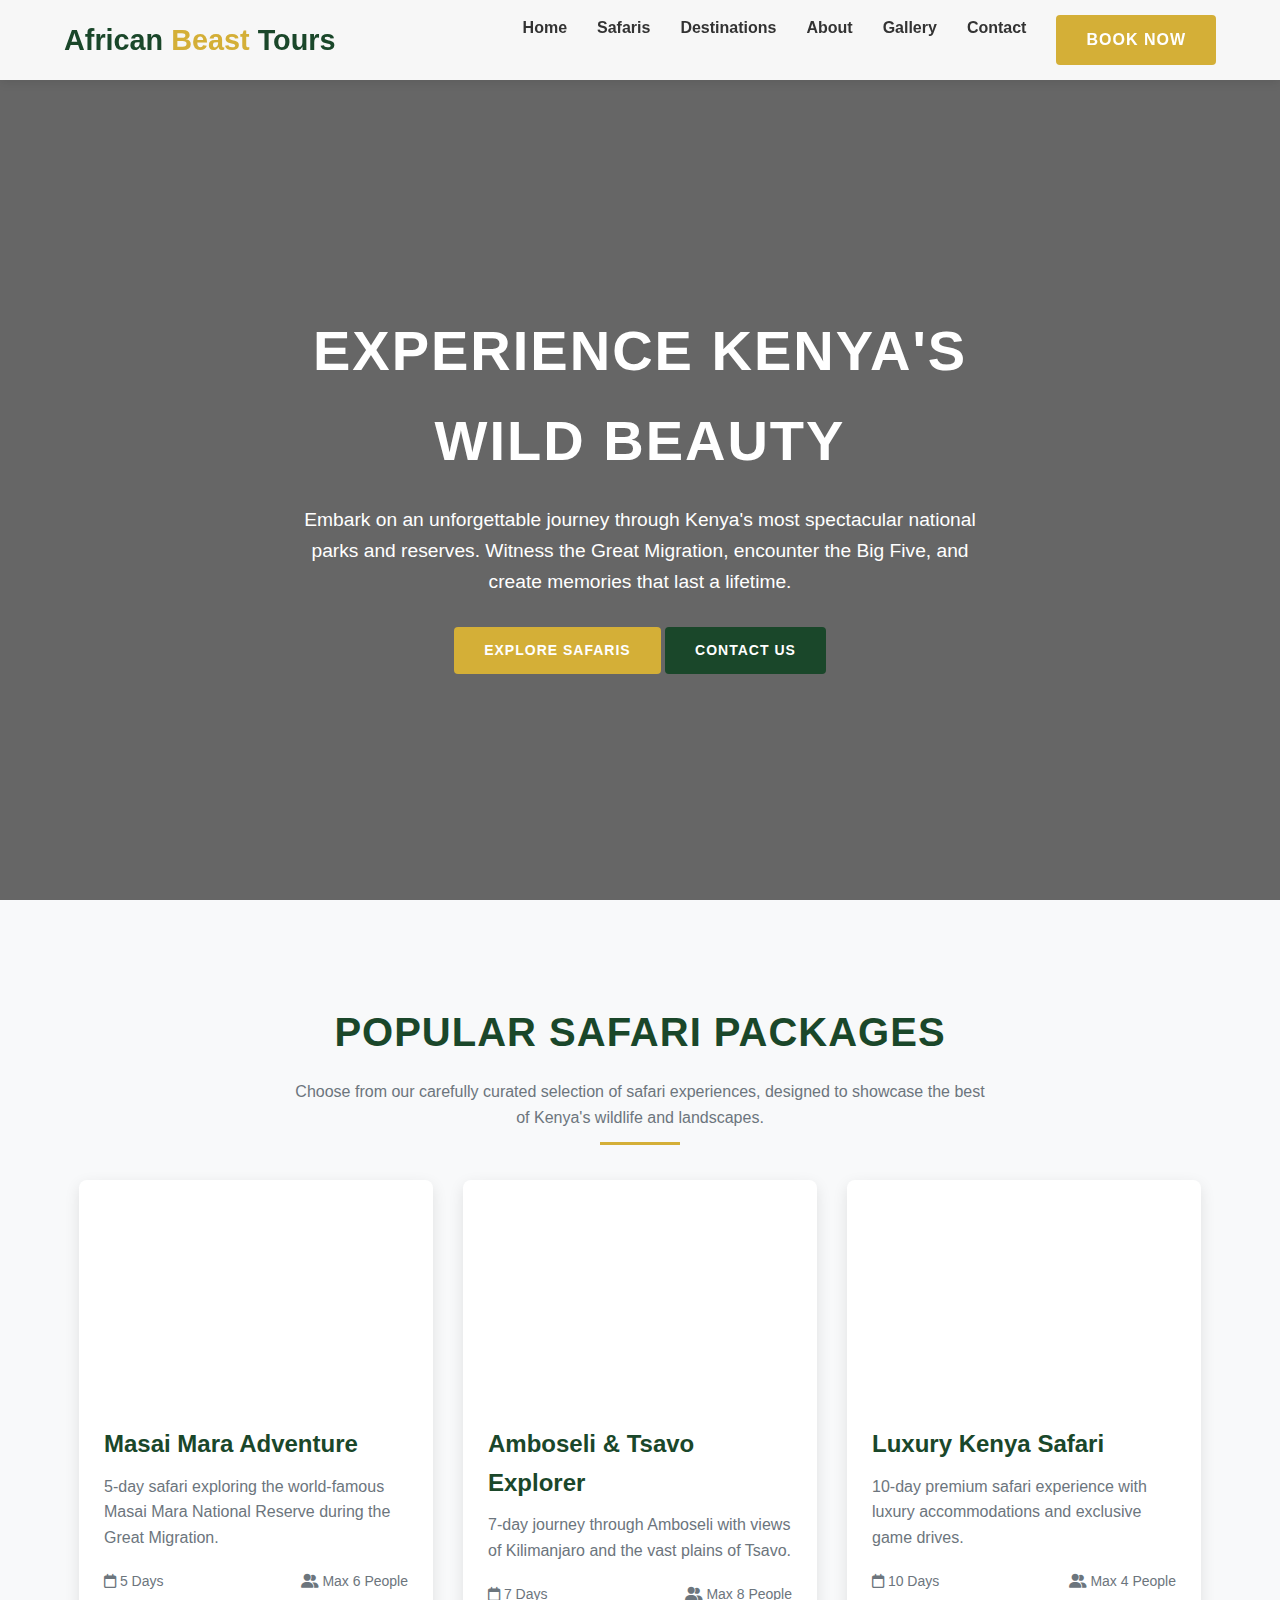
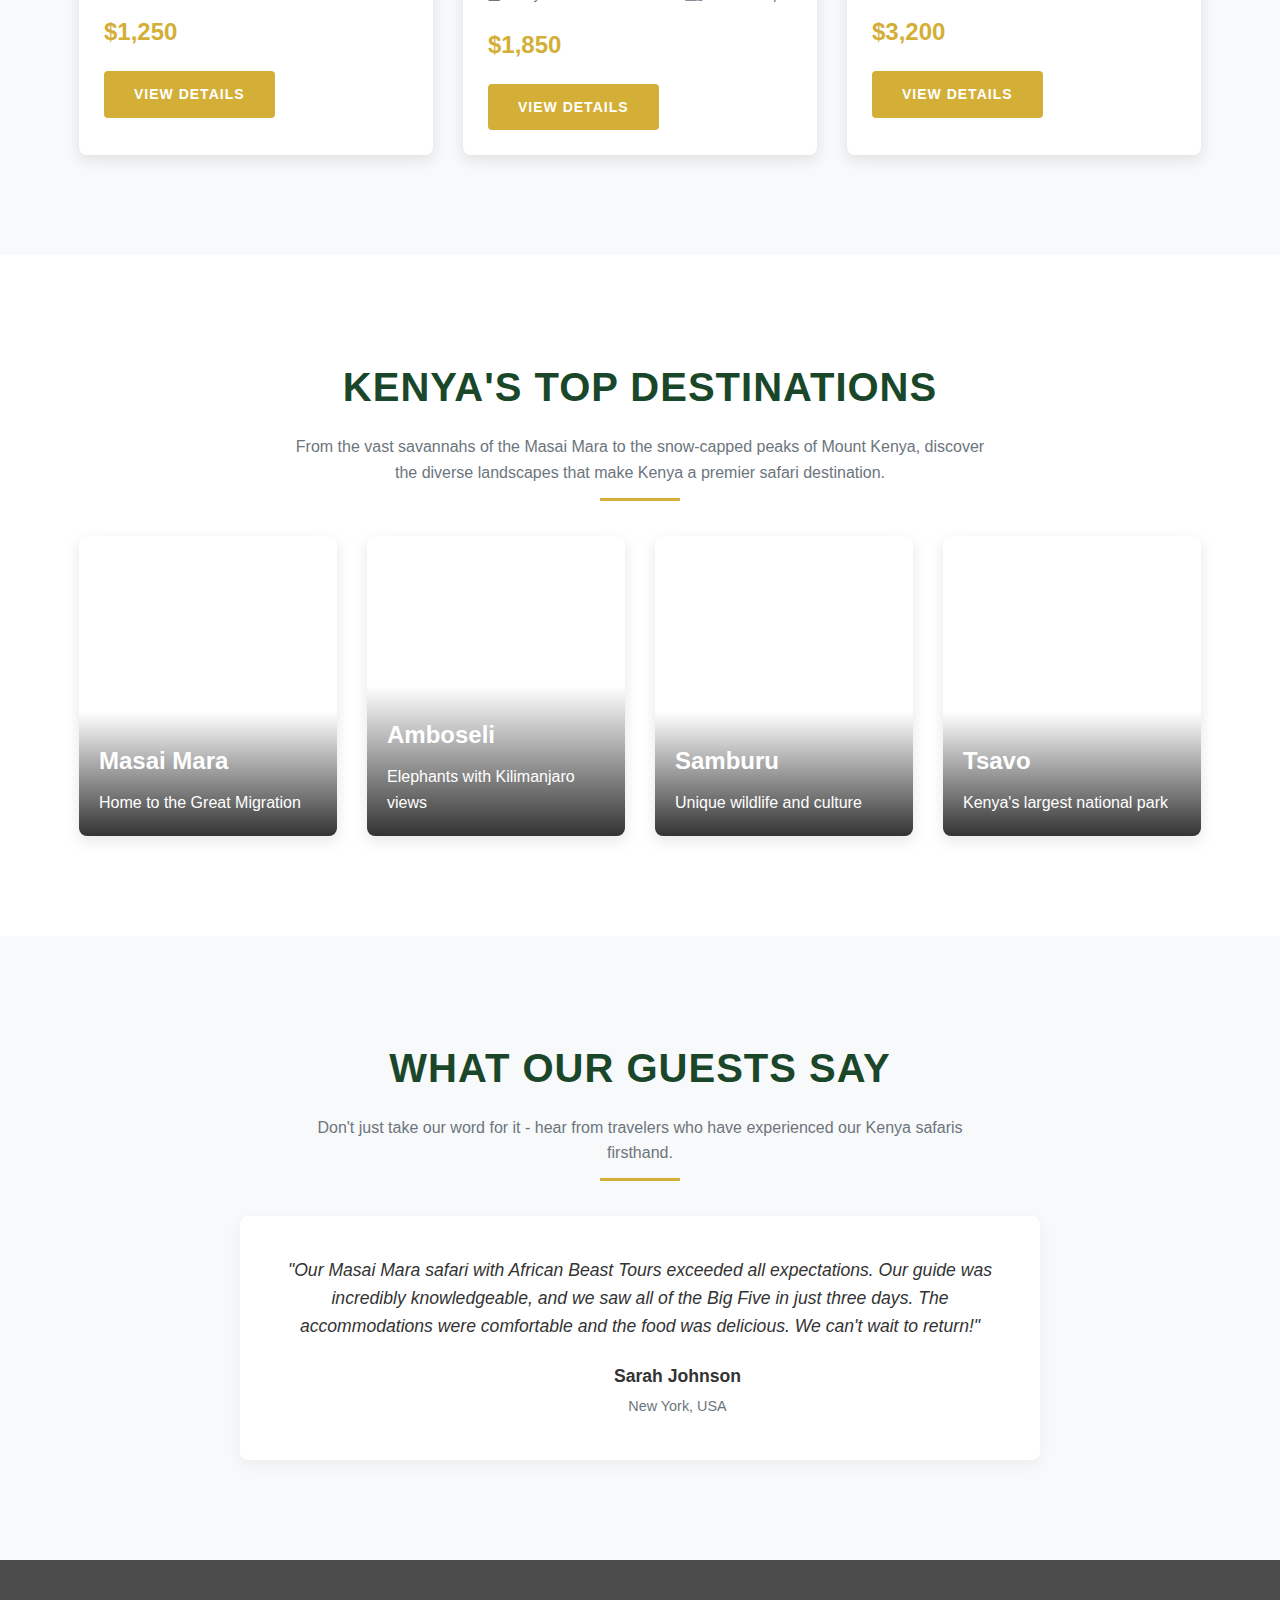
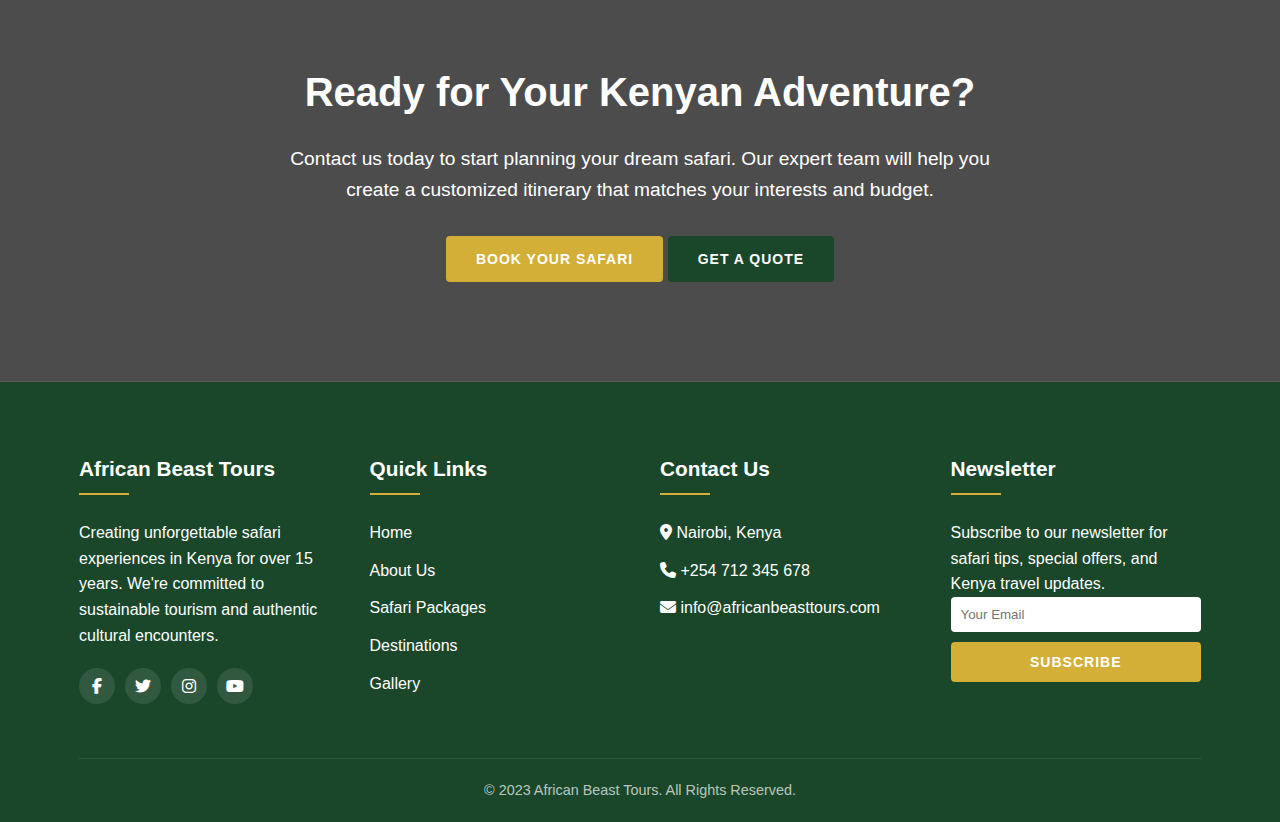
<file: index3.html>
<!DOCTYPE html>
<html lang="en">
<head>
    <meta charset="UTF-8">
    <meta name="viewport" content="width=device-width, initial-scale=1.0">
    <title>Kenya Safaris | African Beast Tours</title>
    <link rel="stylesheet" href="https://cdnjs.cloudflare.com/ajax/libs/font-awesome/6.4.0/css/all.min.css">
    <style>
        /* ===== RESET & BASE STYLES ===== */
        * {
            margin: 0;
            padding: 0;
            box-sizing: border-box;
            font-family: 'Segoe UI', Tahoma, Geneva, Verdana, sans-serif;
        }

        :root {
            /* COLOR VARIABLES - Change these to customize the color scheme */
            --primary: #d4af37; /* Gold color - change to your preferred primary color */
            --secondary: #1a472a; /* Dark green - change to your preferred secondary color */
            --accent: #8b4513; /* Brown accent - change to your preferred accent color */
            --light: #f8f9fa;
            --dark: #212529;
            --text: #333;
            --text-light: #6c757d;
        }

        body {
            line-height: 1.6;
            color: var(--text);
            background-color: #fff;
        }

        a {
            text-decoration: none;
            color: inherit;
        }

        ul {
            list-style: none;
        }

        .container {
            width: 90%;
            max-width: 1200px;
            margin: 0 auto;
            padding: 0 15px;
        }

        .btn {
            display: inline-block;
            padding: 12px 30px;
            background-color: var(--primary);
            color: white;
            border: none;
            border-radius: 4px;
            font-weight: 600;
            cursor: pointer;
            transition: all 0.3s ease;
            text-transform: uppercase;
            letter-spacing: 1px;
            font-size: 14px;
        }

        .btn:hover {
            background-color: var(--accent);
            transform: translateY(-2px);
            box-shadow: 0 4px 8px rgba(0, 0, 0, 0.2);
        }

        .btn-secondary {
            background-color: var(--secondary);
        }

        .btn-secondary:hover {
            background-color: #0f2e1c;
        }

        .section-title {
            text-align: center;
            margin-bottom: 50px;
            position: relative;
        }

        .section-title h2 {
            font-size: 2.5rem;
            color: var(--secondary);
            margin-bottom: 15px;
            text-transform: uppercase;
            letter-spacing: 1px;
        }

        .section-title p {
            color: var(--text-light);
            max-width: 700px;
            margin: 0 auto;
        }

        .section-title::after {
            content: '';
            position: absolute;
            bottom: -15px;
            left: 50%;
            transform: translateX(-50%);
            width: 80px;
            height: 3px;
            background-color: var(--primary);
        }

        /* ===== HEADER & NAVIGATION ===== */
        header {
            background-color: rgba(255, 255, 255, 0.95);
            box-shadow: 0 2px 10px rgba(0, 0, 0, 0.1);
            position: fixed;
            width: 100%;
            top: 0;
            z-index: 1000;
            transition: all 0.3s ease;
        }

        .header-container {
            display: flex;
            justify-content: space-between;
            align-items: center;
            padding: 15px 0;
        }

        .logo {
            font-size: 1.8rem;
            font-weight: 700;
            color: var(--secondary);
        }

        .logo span {
            color: var(--primary);
        }

        .nav-menu {
            display: flex;
        }

        .nav-menu li {
            margin-left: 30px;
        }

        .nav-menu a {
            font-weight: 600;
            font-size: 16px;
            transition: color 0.3s ease;
        }

        .nav-menu a:hover {
            color: var(--primary);
        }

        .mobile-toggle {
            display: none;
            font-size: 1.5rem;
            cursor: pointer;
        }

        /* ===== HERO SECTION ===== */
        .hero {
            height: 100vh;
            background: linear-gradient(rgba(0, 0, 0, 0.6), rgba(0, 0, 0, 0.6)), 
                        /* REPLACE THIS URL WITH YOUR OWN HERO IMAGE */
                        url('https://images.unsplash.com/photo-1516426122078-c23e76319801?ixlib=rb-4.0.3&ixid=M3wxMjA3fDB8MHxwaG90by1wYWdlfHx8fGVufDB8fHx8fA%3D%3D&auto=format&fit=crop&w=2068&q=80');
            background-size: cover;
            background-position: center;
            display: flex;
            align-items: center;
            color: white;
            text-align: center;
            padding-top: 80px;
        }

        .hero-content {
            max-width: 800px;
            margin: 0 auto;
        }

        .hero h1 {
            font-size: 3.5rem;
            margin-bottom: 20px;
            text-transform: uppercase;
            letter-spacing: 2px;
        }

        .hero p {
            font-size: 1.2rem;
            margin-bottom: 30px;
            max-width: 700px;
            margin-left: auto;
            margin-right: auto;
        }

        /* ===== SAFARI PACKAGES SECTION ===== */
        .safari-packages {
            padding: 100px 0;
            background-color: var(--light);
        }

        .packages-grid {
            display: grid;
            grid-template-columns: repeat(auto-fit, minmax(300px, 1fr));
            gap: 30px;
        }

        .package-card {
            background-color: white;
            border-radius: 8px;
            overflow: hidden;
            box-shadow: 0 5px 15px rgba(0, 0, 0, 0.1);
            transition: transform 0.3s ease, box-shadow 0.3s ease;
        }

        .package-card:hover {
            transform: translateY(-10px);
            box-shadow: 0 15px 30px rgba(0, 0, 0, 0.15);
        }

        .package-img {
            height: 220px;
            /* REPLACE THIS URL WITH YOUR PACKAGE IMAGE */
            background-image: url('https://images.unsplash.com/photo-1547471080-7cc2caa01a7e?ixlib=rb-4.0.3&ixid=M3wxMjA3fDB8MHxwaG90by1wYWdlfHx8fGVufDB8fHx8fA%3D%3D&auto=format&fit=crop&w=2071&q=80');
            background-size: cover;
            background-position: center;
        }

        .package-content {
            padding: 25px;
        }

        .package-content h3 {
            font-size: 1.5rem;
            margin-bottom: 10px;
            color: var(--secondary);
        }

        .package-content p {
            color: var(--text-light);
            margin-bottom: 20px;
        }

        .package-meta {
            display: flex;
            justify-content: space-between;
            margin-bottom: 20px;
            font-size: 14px;
            color: var(--text-light);
        }

        .package-price {
            font-size: 1.5rem;
            font-weight: 700;
            color: var(--primary);
            margin-bottom: 20px;
        }

        /* ===== DESTINATIONS SECTION ===== */
        .destinations {
            padding: 100px 0;
        }

        .destinations-grid {
            display: grid;
            grid-template-columns: repeat(auto-fit, minmax(250px, 1fr));
            gap: 30px;
        }

        .destination-card {
            position: relative;
            height: 300px;
            border-radius: 8px;
            overflow: hidden;
            box-shadow: 0 5px 15px rgba(0, 0, 0, 0.1);
        }

        .destination-img {
            height: 100%;
            /* REPLACE THIS URL WITH YOUR DESTINATION IMAGE */
            background-image: url('https://images.unsplash.com/photo-1589553416267-f19d13d6d9a9?ixlib=rb-4.0.3&ixid=M3wxMjA3fDB8MHxwaG90by1wYWdlfHx8fGVufDB8fHx8fA%3D%3D&auto=format&fit=crop&w=2071&q=80');
            background-size: cover;
            background-position: center;
            transition: transform 0.5s ease;
        }

        .destination-card:hover .destination-img {
            transform: scale(1.1);
        }

        .destination-overlay {
            position: absolute;
            bottom: 0;
            left: 0;
            right: 0;
            background: linear-gradient(transparent, rgba(0, 0, 0, 0.8));
            color: white;
            padding: 30px 20px 20px;
        }

        .destination-overlay h3 {
            font-size: 1.5rem;
            margin-bottom: 10px;
        }

        /* ===== TESTIMONIALS SECTION ===== */
        .testimonials {
            padding: 100px 0;
            background-color: var(--light);
        }

        .testimonials-slider {
            max-width: 800px;
            margin: 0 auto;
            position: relative;
        }

        .testimonial {
            background-color: white;
            padding: 40px;
            border-radius: 8px;
            box-shadow: 0 5px 15px rgba(0, 0, 0, 0.05);
            text-align: center;
        }

        .testimonial-text {
            font-size: 1.1rem;
            font-style: italic;
            margin-bottom: 20px;
            color: var(--text);
        }

        .testimonial-author {
            display: flex;
            align-items: center;
            justify-content: center;
        }

        .author-img {
            width: 60px;
            height: 60px;
            border-radius: 50%;
            /* REPLACE THIS URL WITH CLIENT PHOTO */
            background-image: url('https://randomuser.me/api/portraits/women/45.jpg');
            background-size: cover;
            background-position: center;
            margin-right: 15px;
        }

        .author-info h4 {
            font-size: 1.1rem;
            margin-bottom: 5px;
        }

        .author-info p {
            color: var(--text-light);
            font-size: 0.9rem;
        }

        /* ===== CTA SECTION ===== */
        .cta {
            padding: 100px 0;
            background: linear-gradient(rgba(0, 0, 0, 0.7), rgba(0, 0, 0, 0.7)), 
                        /* REPLACE THIS URL WITH YOUR CTA BACKGROUND IMAGE */
                        url('https://images.unsplash.com/photo-1506905925346-21bda4d32df4?ixlib=rb-4.0.3&ixid=M3wxMjA3fDB8MHxwaG90by1wYWdlfHx8fGVufDB8fHx8fA%3D%3D&auto=format&fit=crop&w=2070&q=80');
            background-size: cover;
            background-position: center;
            color: white;
            text-align: center;
        }

        .cta h2 {
            font-size: 2.5rem;
            margin-bottom: 20px;
        }

        .cta p {
            font-size: 1.2rem;
            max-width: 700px;
            margin: 0 auto 30px;
        }

        /* ===== FOOTER ===== */
        footer {
            background-color: var(--secondary);
            color: white;
            padding: 70px 0 20px;
        }

        .footer-content {
            display: grid;
            grid-template-columns: repeat(auto-fit, minmax(200px, 1fr));
            gap: 40px;
            margin-bottom: 50px;
        }

        .footer-column h3 {
            font-size: 1.3rem;
            margin-bottom: 25px;
            position: relative;
            padding-bottom: 10px;
        }

        .footer-column h3::after {
            content: '';
            position: absolute;
            bottom: 0;
            left: 0;
            width: 50px;
            height: 2px;
            background-color: var(--primary);
        }

        .footer-column ul li {
            margin-bottom: 12px;
        }

        .footer-column ul li a:hover {
            color: var(--primary);
            padding-left: 5px;
            transition: all 0.3s ease;
        }

        .social-links {
            display: flex;
            margin-top: 20px;
        }

        .social-links a {
            display: flex;
            align-items: center;
            justify-content: center;
            width: 36px;
            height: 36px;
            background-color: rgba(255, 255, 255, 0.1);
            border-radius: 50%;
            margin-right: 10px;
            transition: all 0.3s ease;
        }

        .social-links a:hover {
            background-color: var(--primary);
            transform: translateY(-3px);
        }

        .footer-bottom {
            text-align: center;
            padding-top: 20px;
            border-top: 1px solid rgba(255, 255, 255, 0.1);
            font-size: 0.9rem;
            color: rgba(255, 255, 255, 0.7);
        }

        /* ===== RESPONSIVE STYLES ===== */
        @media (max-width: 992px) {
            .hero h1 {
                font-size: 2.8rem;
            }
            
            .section-title h2 {
                font-size: 2rem;
            }
        }

        @media (max-width: 768px) {
            .mobile-toggle {
                display: block;
            }
            
            .nav-menu {
                position: fixed;
                top: 70px;
                left: -100%;
                width: 100%;
                flex-direction: column;
                background-color: white;
                text-align: center;
                transition: 0.3s;
                box-shadow: 0 10px 15px rgba(0, 0, 0, 0.1);
                z-index: 999;
            }
            
            .nav-menu.active {
                left: 0;
            }
            
            .nav-menu li {
                margin: 0;
                padding: 15px 0;
                border-bottom: 1px solid #eee;
            }
            
            .hero h1 {
                font-size: 2.2rem;
            }
            
            .hero p {
                font-size: 1rem;
            }
        }

        @media (max-width: 576px) {
            .hero h1 {
                font-size: 1.8rem;
            }
            
            .btn {
                padding: 10px 20px;
                font-size: 13px;
            }
            
            .section-title h2 {
                font-size: 1.8rem;
            }
        }
    </style>
</head>
<body>
    <!-- HEADER -->
    <header>
        <div class="container header-container">
            <a href="#" class="logo">African <span>Beast</span> Tours</a>
            <div class="mobile-toggle">
                <i class="fas fa-bars"></i>
            </div>
            <ul class="nav-menu">
                <li><a href="#">Home</a></li>
                <li><a href="#">Safaris</a></li>
                <li><a href="#">Destinations</a></li>
                <li><a href="#">About</a></li>
                <li><a href="#">Gallery</a></li>
                <li><a href="#">Contact</a></li>
                <li><a href="#" class="btn">Book Now</a></li>
            </ul>
        </div>
    </header>

    <!-- HERO SECTION -->
    <section class="hero">
        <div class="container hero-content">
            <h1>Experience Kenya's Wild Beauty</h1>
            <p>Embark on an unforgettable journey through Kenya's most spectacular national parks and reserves. Witness the Great Migration, encounter the Big Five, and create memories that last a lifetime.</p>
            <a href="#" class="btn">Explore Safaris</a>
            <a href="#" class="btn btn-secondary">Contact Us</a>
        </div>
    </section>

    <!-- SAFARI PACKAGES SECTION -->
    <section class="safari-packages">
        <div class="container">
            <div class="section-title">
                <h2>Popular Safari Packages</h2>
                <p>Choose from our carefully curated selection of safari experiences, designed to showcase the best of Kenya's wildlife and landscapes.</p>
            </div>
            <div class="packages-grid">
                <!-- Package 1 -->
                <div class="package-card">
                    <div class="package-img" style="background-image: url('https://images.unsplash.com/photo-1547471080-7cc2caa01a7e?ixlib=rb-4.0.3&ixid=M3wxMjA3fDB8MHxwaG90by1wYWdlfHx8fGVufDB8fHx8fA%3D%3D&auto=format&fit=crop&w=2071&q=80')"></div>
                    <div class="package-content">
                        <h3>Masai Mara Adventure</h3>
                        <p>5-day safari exploring the world-famous Masai Mara National Reserve during the Great Migration.</p>
                        <div class="package-meta">
                            <span><i class="far fa-calendar"></i> 5 Days</span>
                            <span><i class="fas fa-user-friends"></i> Max 6 People</span>
                        </div>
                        <div class="package-price">$1,250</div>
                        <a href="#" class="btn">View Details</a>
                    </div>
                </div>
                
                <!-- Package 2 -->
                <div class="package-card">
                    <div class="package-img" style="background-image: url('https://images.unsplash.com/photo-1578662996442-48f60103fc96?ixlib=rb-4.0.3&ixid=M3wxMjA3fDB8MHxwaG90by1wYWdlfHx8fGVufDB8fHx8fA%3D%3D&auto=format&fit=crop&w=2070&q=80')"></div>
                    <div class="package-content">
                        <h3>Amboseli & Tsavo Explorer</h3>
                        <p>7-day journey through Amboseli with views of Kilimanjaro and the vast plains of Tsavo.</p>
                        <div class="package-meta">
                            <span><i class="far fa-calendar"></i> 7 Days</span>
                            <span><i class="fas fa-user-friends"></i> Max 8 People</span>
                        </div>
                        <div class="package-price">$1,850</div>
                        <a href="#" class="btn">View Details</a>
                    </div>
                </div>
                
                <!-- Package 3 -->
                <div class="package-card">
                    <div class="package-img" style="background-image: url('https://images.unsplash.com/photo-1551632811-561732d1e306?ixlib=rb-4.0.3&ixid=M3wxMjA3fDB8MHxwaG90by1wYWdlfHx8fGVufDB8fHx8fA%3D%3D&auto=format&fit=crop&w=2069&q=80')"></div>
                    <div class="package-content">
                        <h3>Luxury Kenya Safari</h3>
                        <p>10-day premium safari experience with luxury accommodations and exclusive game drives.</p>
                        <div class="package-meta">
                            <span><i class="far fa-calendar"></i> 10 Days</span>
                            <span><i class="fas fa-user-friends"></i> Max 4 People</span>
                        </div>
                        <div class="package-price">$3,200</div>
                        <a href="#" class="btn">View Details</a>
                    </div>
                </div>
            </div>
        </div>
    </section>

    <!-- DESTINATIONS SECTION -->
    <section class="destinations">
        <div class="container">
            <div class="section-title">
                <h2>Kenya's Top Destinations</h2>
                <p>From the vast savannahs of the Masai Mara to the snow-capped peaks of Mount Kenya, discover the diverse landscapes that make Kenya a premier safari destination.</p>
            </div>
            <div class="destinations-grid">
                <!-- Destination 1 -->
                <div class="destination-card">
                    <div class="destination-img" style="background-image: url('https://images.unsplash.com/photo-1589553416267-f19d13d6d9a9?ixlib=rb-4.0.3&ixid=M3wxMjA3fDB8MHxwaG90by1wYWdlfHx8fGVufDB8fHx8fA%3D%3D&auto=format&fit=crop&w=2071&q=80')"></div>
                    <div class="destination-overlay">
                        <h3>Masai Mara</h3>
                        <p>Home to the Great Migration</p>
                    </div>
                </div>
                
                <!-- Destination 2 -->
                <div class="destination-card">
                    <div class="destination-img" style="background-image: url('https://images.unsplash.com/photo-1597225232058-e6d4f6dca4f8?ixlib=rb-4.0.3&ixid=M3wxMjA3fDB8MHxwaG90by1wYWdlfHx8fGVufDB8fHx8fA%3D%3D&auto=format&fit=crop&w=2070&q=80')"></div>
                    <div class="destination-overlay">
                        <h3>Amboseli</h3>
                        <p>Elephants with Kilimanjaro views</p>
                    </div>
                </div>
                
                <!-- Destination 3 -->
                <div class="destination-card">
                    <div class="destination-img" style="background-image: url('https://images.unsplash.com/photo-1559564427-2a5d6c7d869d?ixlib=rb-4.0.3&ixid=M3wxMjA3fDB8MHxwaG90by1wYWdlfHx8fGVufDB8fHx8fA%3D%3D&auto=format&fit=crop&w=2070&q=80')"></div>
                    <div class="destination-overlay">
                        <h3>Samburu</h3>
                        <p>Unique wildlife and culture</p>
                    </div>
                </div>
                
                <!-- Destination 4 -->
                <div class="destination-card">
                    <div class="destination-img" style="background-image: url('https://images.unsplash.com/photo-1578662996442-48f60103fc96?ixlib=rb-4.0.3&ixid=M3wxMjA3fDB8MHxwaG90by1wYWdlfHx8fGVufDB8fHx8fA%3D%3D&auto=format&fit=crop&w=2070&q=80')"></div>
                    <div class="destination-overlay">
                        <h3>Tsavo</h3>
                        <p>Kenya's largest national park</p>
                    </div>
                </div>
            </div>
        </div>
    </section>

    <!-- TESTIMONIALS SECTION -->
    <section class="testimonials">
        <div class="container">
            <div class="section-title">
                <h2>What Our Guests Say</h2>
                <p>Don't just take our word for it - hear from travelers who have experienced our Kenya safaris firsthand.</p>
            </div>
            <div class="testimonials-slider">
                <div class="testimonial">
                    <p class="testimonial-text">"Our Masai Mara safari with African Beast Tours exceeded all expectations. Our guide was incredibly knowledgeable, and we saw all of the Big Five in just three days. The accommodations were comfortable and the food was delicious. We can't wait to return!"</p>
                    <div class="testimonial-author">
                        <div class="author-img"></div>
                        <div class="author-info">
                            <h4>Sarah Johnson</h4>
                            <p>New York, USA</p>
                        </div>
                    </div>
                </div>
            </div>
        </div>
    </section>

    <!-- CTA SECTION -->
    <section class="cta">
        <div class="container">
            <h2>Ready for Your Kenyan Adventure?</h2>
            <p>Contact us today to start planning your dream safari. Our expert team will help you create a customized itinerary that matches your interests and budget.</p>
            <a href="#" class="btn">Book Your Safari</a>
            <a href="#" class="btn btn-secondary">Get a Quote</a>
        </div>
    </section>

    <!-- FOOTER -->
    <footer>
        <div class="container">
            <div class="footer-content">
                <div class="footer-column">
                    <h3>African Beast Tours</h3>
                    <p>Creating unforgettable safari experiences in Kenya for over 15 years. We're committed to sustainable tourism and authentic cultural encounters.</p>
                    <div class="social-links">
                        <a href="#"><i class="fab fa-facebook-f"></i></a>
                        <a href="#"><i class="fab fa-twitter"></i></a>
                        <a href="#"><i class="fab fa-instagram"></i></a>
                        <a href="#"><i class="fab fa-youtube"></i></a>
                    </div>
                </div>
                <div class="footer-column">
                    <h3>Quick Links</h3>
                    <ul>
                        <li><a href="#">Home</a></li>
                        <li><a href="#">About Us</a></li>
                        <li><a href="#">Safari Packages</a></li>
                        <li><a href="#">Destinations</a></li>
                        <li><a href="#">Gallery</a></li>
                    </ul>
                </div>
                <div class="footer-column">
                    <h3>Contact Us</h3>
                    <ul>
                        <li><i class="fas fa-map-marker-alt"></i> Nairobi, Kenya</li>
                        <li><i class="fas fa-phone"></i> +254 712 345 678</li>
                        <li><i class="fas fa-envelope"></i> info@africanbeasttours.com</li>
                    </ul>
                </div>
                <div class="footer-column">
                    <h3>Newsletter</h3>
                    <p>Subscribe to our newsletter for safari tips, special offers, and Kenya travel updates.</p>
                    <form>
                        <input type="email" placeholder="Your Email" style="padding: 10px; width: 100%; margin-bottom: 10px; border-radius: 4px; border: none;">
                        <button type="submit" class="btn" style="width: 100%;">Subscribe</button>
                    </form>
                </div>
            </div>
            <div class="footer-bottom">
                <p>&copy; 2023 African Beast Tours. All Rights Reserved.</p>
            </div>
        </div>
    </footer>

    <script>
        // Mobile Navigation Toggle
        document.querySelector('.mobile-toggle').addEventListener('click', function() {
            document.querySelector('.nav-menu').classList.toggle('active');
        });

        // Close mobile menu when clicking on a link
        document.querySelectorAll('.nav-menu a').forEach(link => {
            link.addEventListener('click', () => {
                document.querySelector('.nav-menu').classList.remove('active');
            });
        });

        // Header scroll effect
        window.addEventListener('scroll', function() {
            const header = document.querySelector('header');
            if (window.scrollY > 100) {
                header.style.background = 'rgba(255, 255, 255, 0.98)';
                header.style.boxShadow = '0 5px 15px rgba(0, 0, 0, 0.1)';
            } else {
                header.style.background = 'rgba(255, 255, 255, 0.95)';
                header.style.boxShadow = '0 2px 10px rgba(0, 0, 0, 0.1)';
            }
        });
    </script>
</body>
</html>
</file>
